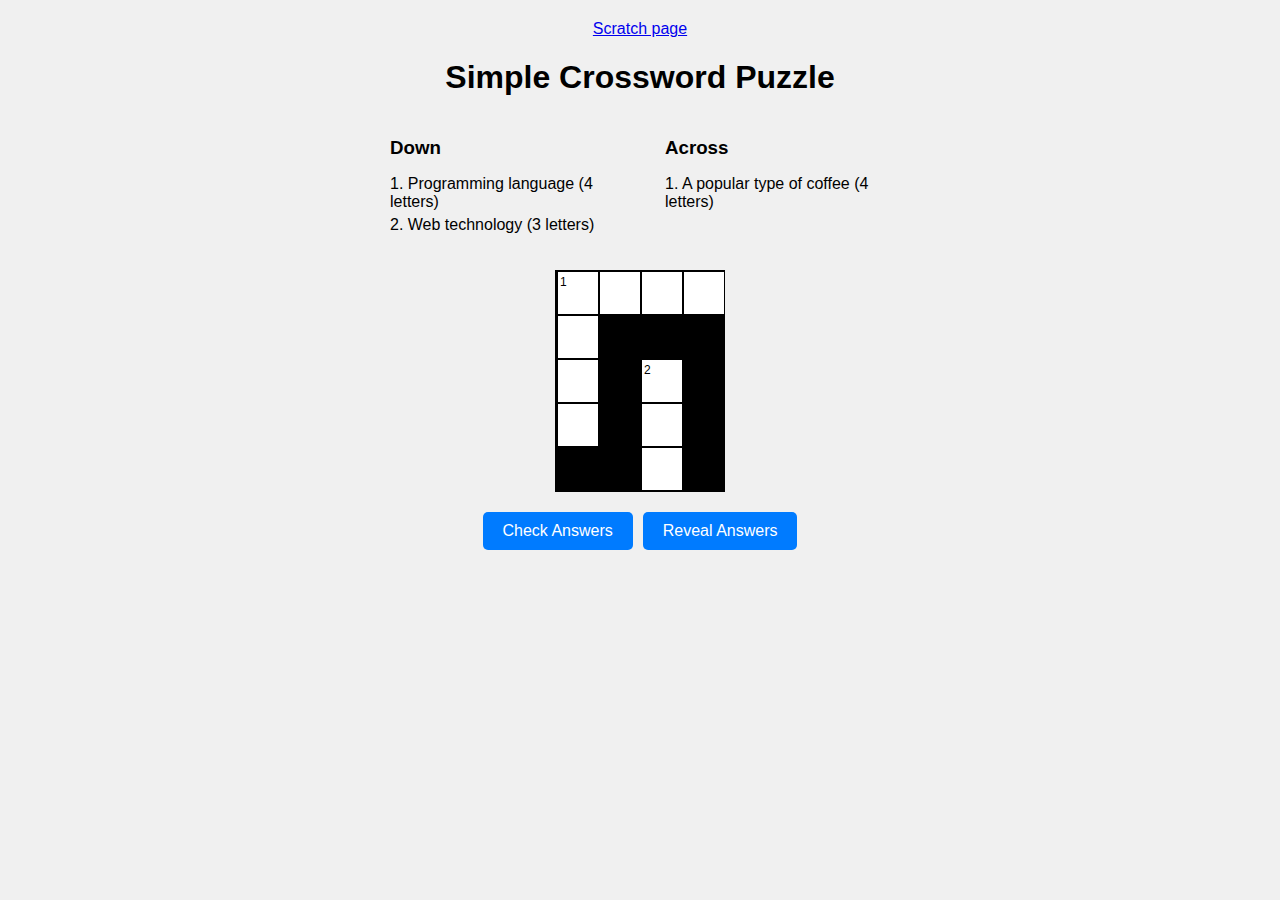
<file: myiswebsite/webapp.html>
<!DOCTYPE html>
<html lang="en">
<head>
    <meta charset="UTF-8">
    <meta name="viewport" content="width=device-width, initial-scale=1.0">
    <title>Simple Crossword Puzzle</title>
    <style>
        body {
            font-family: Arial, sans-serif;
            display: flex;
            flex-direction: column;
            align-items: center;
            background-color: #f0f0f0;
            margin: 20px;
        }
        .crossword-container {
            display: grid;
            gap: 2px;
            background-color: #000;
            padding: 2px;
            margin-bottom: 20px;
        }
        .cell {
            width: 40px;
            height: 40px;
            background-color: #fff;
            border: 1px solid #000;
            display: flex;
            align-items: center;
            justify-content: center;
            font-size: 20px;
            text-transform: uppercase;
            position: relative;
        }
        .cell input {
            width: 100%;
            height: 100%;
            border: none;
            text-align: center;
            font-size: 20px;
            text-transform: uppercase;
        }
        .cell.black {
            background-color: #000;
        }
        .cell input.correct {
            background-color: #d4edda;
        }
        .cell input.incorrect {
            background-color: #f8d7da;
        }
        .clues {
            display: flex;
            justify-content: space-between;
            width: 500px;
            margin-bottom: 20px;
        }
        .clues div {
            width: 45%;
        }
        .clues h3 {
            margin-bottom: 10px;
        }
        .clues ul {
            list-style: none;
            padding: 0;
        }
        .clues li {
            margin-bottom: 5px;
        }
        .buttons {
            display: flex;
            gap: 10px;
        }
        button {
            padding: 10px 20px;
            font-size: 16px;
            cursor: pointer;
            background-color: #007bff;
            color: #fff;
            border: none;
            border-radius: 5px;
        }
        button:hover {
            background-color: #0056b3;
        }
        .number {
            position: absolute;
            top: 2px;
            left: 2px;
            font-size: 12px;
        }
    </style>
</head>
<body>
    <a class="nav-link px-lg-3 py-3 py-lg-4" href="Scratch.html">Scratch page</a>

    <h1>Simple Crossword Puzzle</h1>
    <div class="clues">
        <div>
            <h3>Down</h3>
            <ul>
                <li>1. Programming language (4 letters)</li>
                <li>2. Web technology (3 letters)</li>
            </ul>
        </div>
        <div>
            <h3>Across</h3>
            <ul>
                <li>1. A popular type of coffee (4 letters)</li>
                <!-- <li>2. Style sheet (3 letters)</li> -->
            </ul>
        </div>
    </div>
    <div class="crossword-container" id="crossword"></div>
    <div class="buttons">
        <button onclick="checkAnswers()">Check Answers</button>
        <button onclick="revealAnswers()">Reveal Answers</button>
    </div>

    <script>
        const grid = [
            ['J', 'A', 'V', 'A'],
            ['A', '#', '#', '#'],
            ['V', '#', 'C', '#'],
            ['A', '#', 'S', '#'],
            ['#', '#', 'S', '#']
        ];

        const answers = {
            across: {
                1: 'JAVA',
                2: 'CSS'
            },
            down: {
                1: 'JAVA',
                2: 'CSS'
            }
        };

        const numberMap = {
            '0,0': 1, // JAVA (Across 1, Down 1)
            '2,2': 2  // CSS (Across 3, Down 2)
        };

        function createCrossword() {
            const container = document.getElementById('crossword');
            container.style.gridTemplateColumns = `repeat(${grid[0].length}, 40px)`;

            for (let i = 0; i < grid.length; i++) {
                for (let j = 0; j < grid[i].length; j++) {
                    const cell = document.createElement('div');
                    cell.className = 'cell';
                    if (grid[i][j] === '#') {
                        cell.className += ' black';
                    } else {
                        const input = document.createElement('input');
                        input.maxLength = 1;
                        input.dataset.row = i;
                        input.dataset.col = j;
                        cell.appendChild(input);
                        const key = `${i},${j}`;
                        if (numberMap[key]) {
                            const number = document.createElement('div');
                            number.className = 'number';
                            number.textContent = numberMap[key];
                            cell.appendChild(number);
                        }
                    }
                    container.appendChild(cell);
                }
            }
        }

        function checkAnswers() {
            const cells = document.querySelectorAll('.cell:not(.black) input');
            cells.forEach((input) => {
                const row = parseInt(input.dataset.row);
                const col = parseInt(input.dataset.col);
                const correctChar = grid[row][col];
                const userInput = input.value.toUpperCase();
                if (userInput === correctChar) {
                    input.className = 'correct';
                } else if (userInput === '') {
                    input.className = '';
                } else {
                    input.className = 'incorrect';
                }
            });
        }

        function revealAnswers() {
            const cells = document.querySelectorAll('.cell:not(.black) input');
            cells.forEach((input) => {
                const row = parseInt(input.dataset.row);
                const col = parseInt(input.dataset.col);
                input.value = grid[row][col];
                input.className = 'correct';
            });
        }

        window.onload = createCrossword;
    </script>
</body>
</html>
</file>
